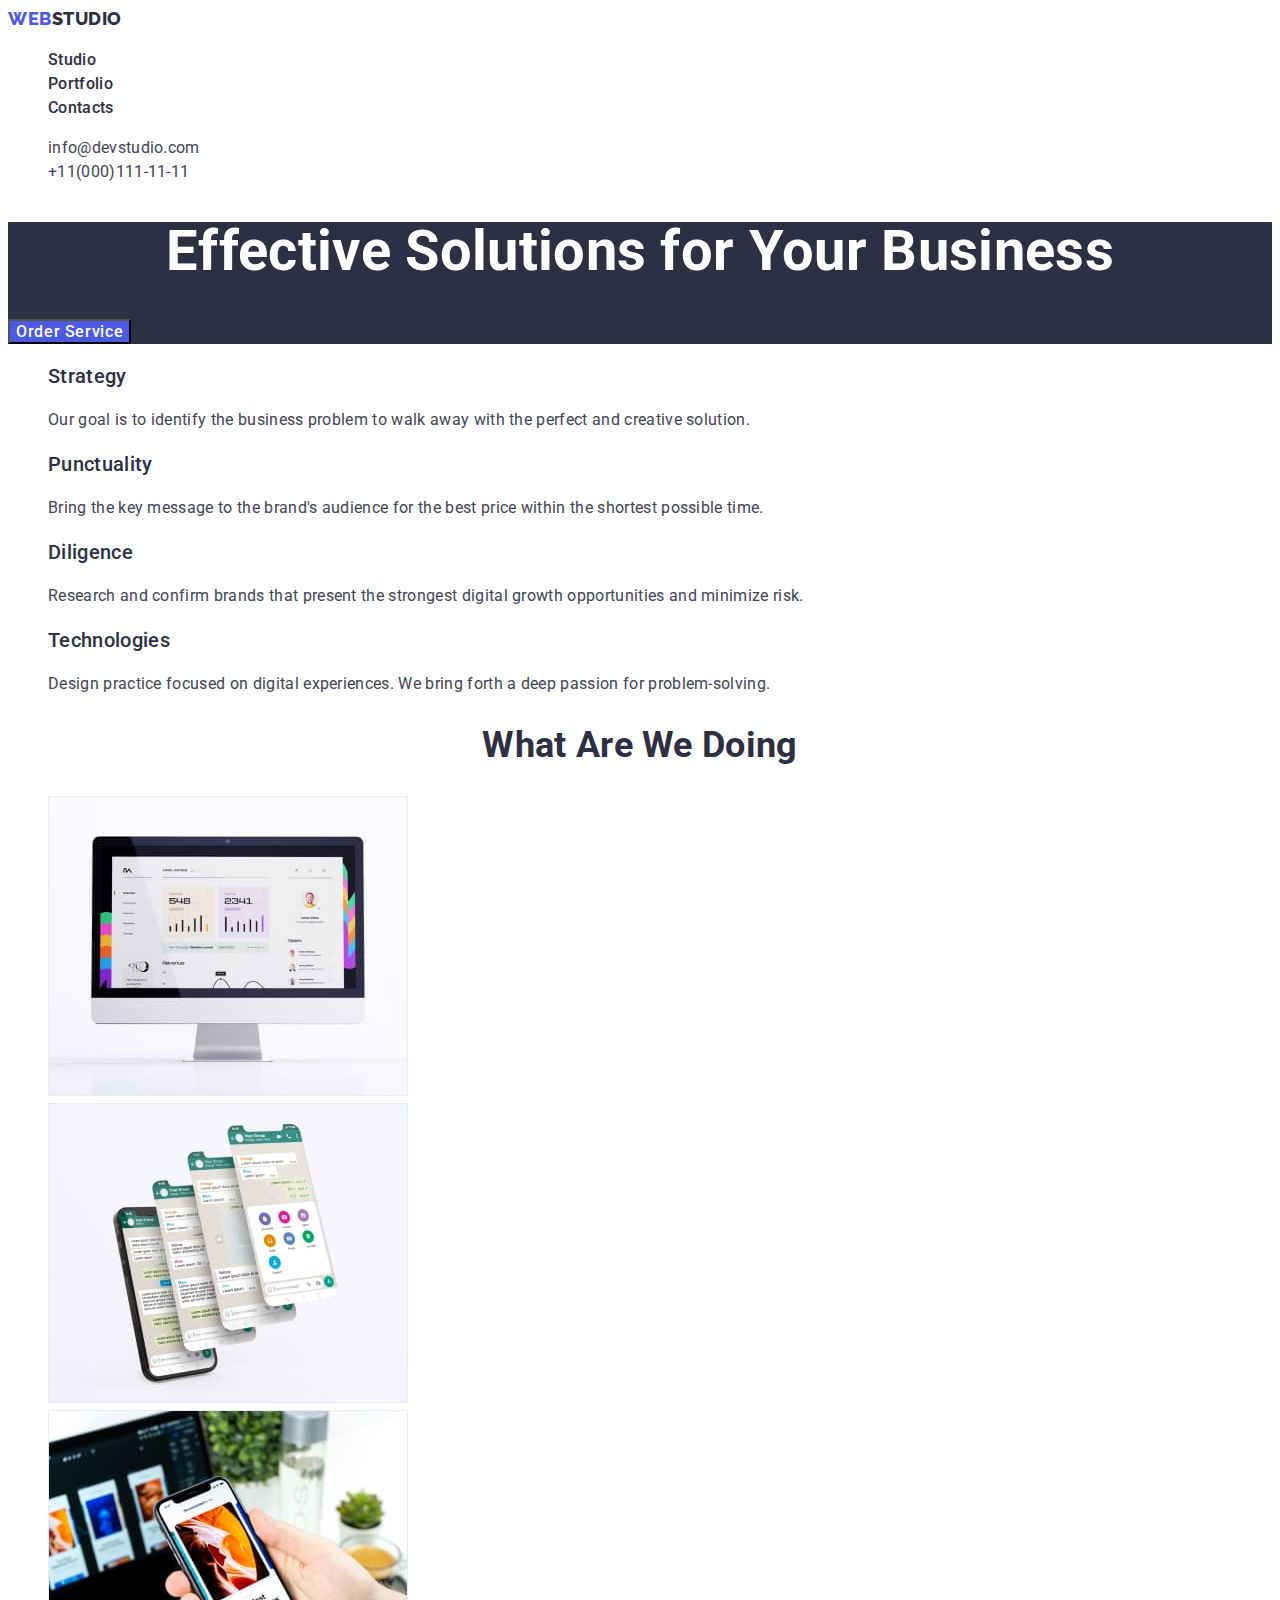
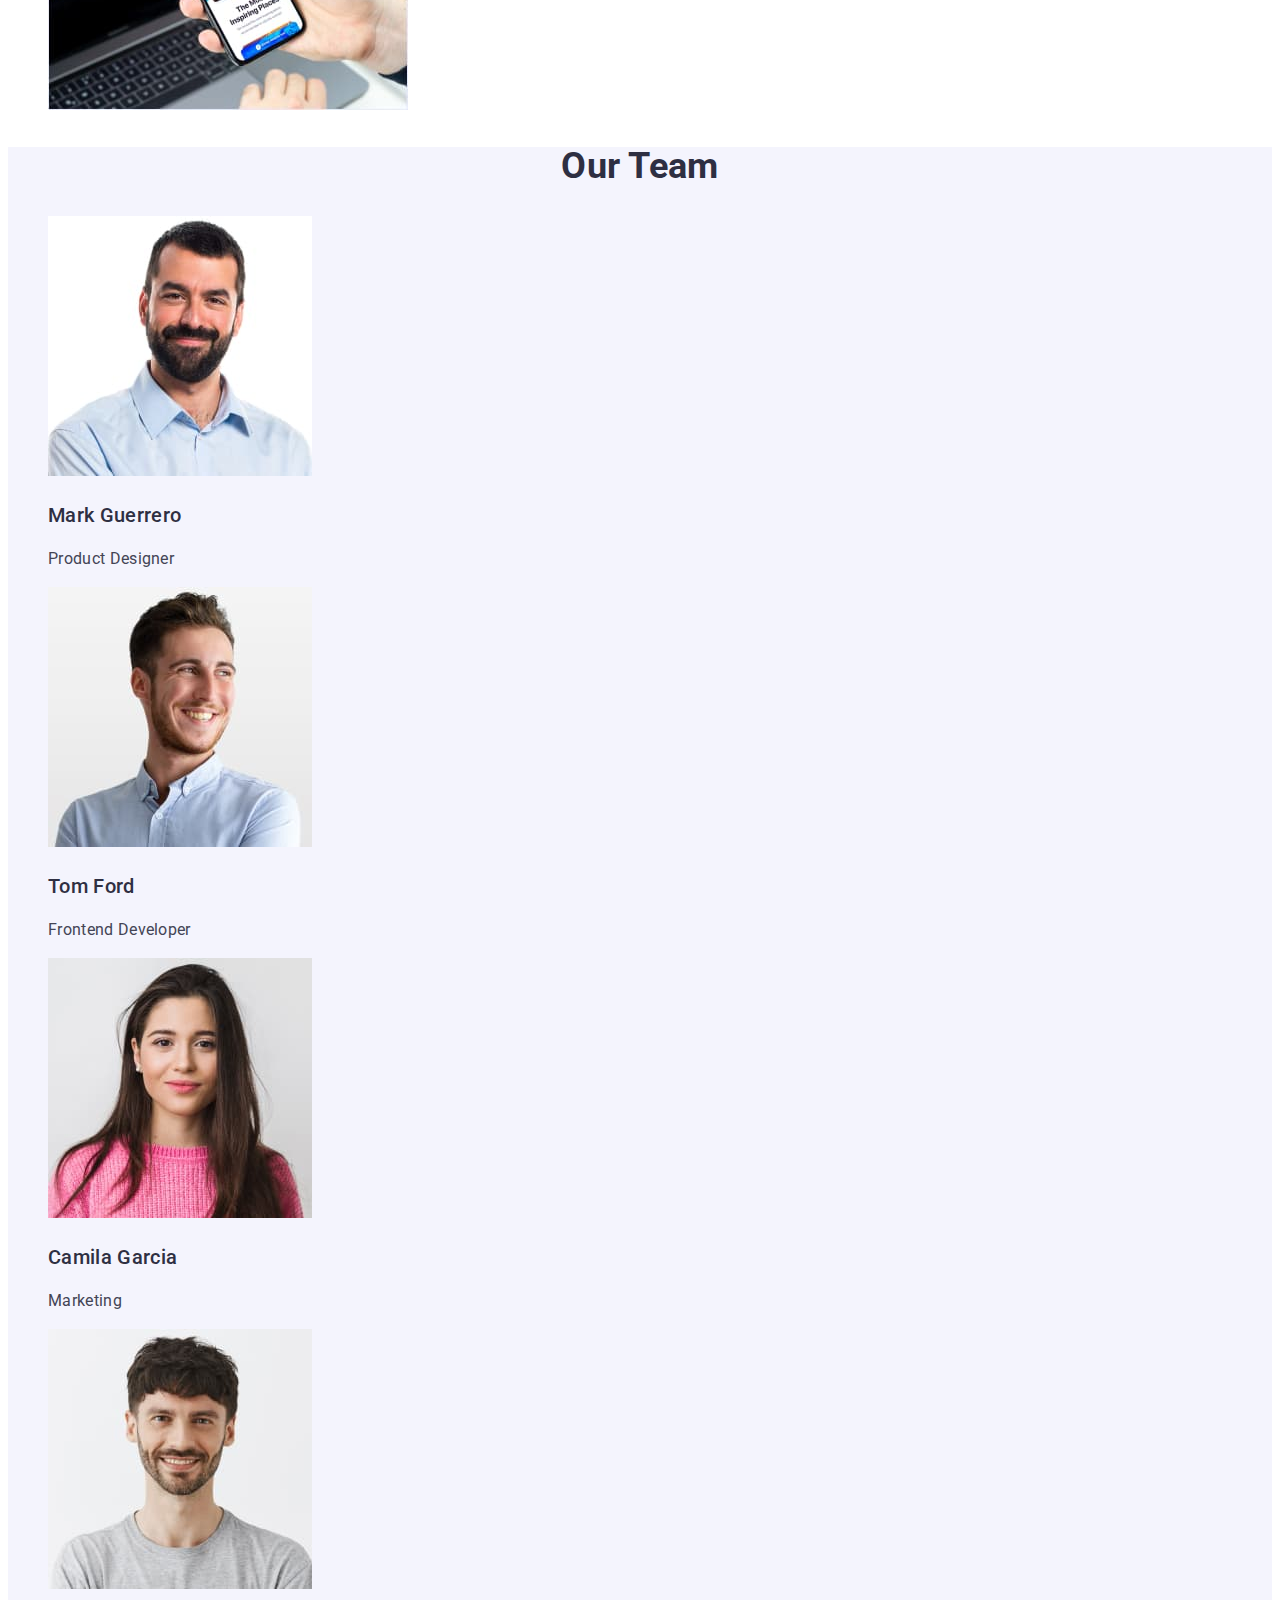
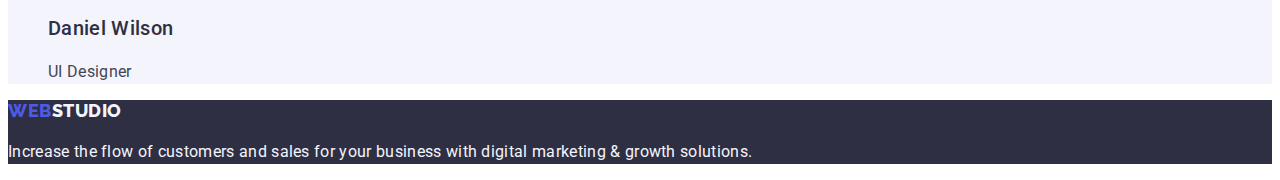
<file: index.html>
<!DOCTYPE html>
<html lang="en">
  <head>
    <meta charset="UTF-8" />
    <meta name="viewport" content="width=device-width, initial-scale=1.0" />
    <link rel="preconnect" href="https://fonts.googleapis.com" />
    <link rel="preconnect" href="https://fonts.gstatic.com" crossorigin />
    <link
      href="https://fonts.googleapis.com/css2?family=Raleway:ital,wght@0,800;1,800&family=Roboto:wght@400;500;700;900&display=swap"
      rel="stylesheet"
    />
    <link rel="stylesheet" href="css/style.css" />
    <title>Home</title>
  </head>

  <body>
    <header>
      <a class="logo" href="./index.html"
        >Web<span class="logo-dark">Studio</span></a
      >
      <nav class="header-nav">
        <ul class="nav-list">
          <li><a class="nav-list-link" href="./index.html">Studio</a></li>
          <li><a class="nav-list-link" href="./portfolio.html">Portfolio</a></li>
          <li><a class="nav-list-link" href="">Contacts</a></li>
        </ul>
      </nav>
      <address>
        <ul>
          <li>
            <a class="contact-link" href="mailto:info@devstudio.com"
              >info@devstudio.com</a
            >
          </li>
          <li>
            <a class="contact-link" href="phone:+11(000)111-11-11"
              >+11(000)111-11-11</a
            >
          </li>
        </ul>
      </address>
    </header>

    <main>
      <section id="hero" class="hero">
        <h1 class="hero-title">Effective Solutions for Your Business</h1>
        <button class="hero-button" type="button">Order Service</button>
      </section>
      <section id="about-us">
        <h2 class="visually-hidden">
          Strategy Punctuality Diligence Technologies
        </h2>
        <ul>
          <li>
            <h3 class="section-item-title">Strategy</h3>
            <p class="section-item-description">
              Our goal is to identify the business problem to walk away with the
              perfect and creative solution.
            </p>
          </li>
          <li>
            <h3 class="section-item-title">Punctuality</h3>
            <p class="section-item-description">
              Bring the key message to the brand's audience for the best price
              within the shortest possible time.
            </p>
          </li>
          <li>
            <h3 class="section-item-title">Diligence</h3>
            <p class="section-item-description">
              Research and confirm brands that present the strongest digital
              growth opportunities and minimize risk.
            </p>
          </li>
          <li>
            <h3 class="section-item-title">Technologies</h3>
            <p class="section-item-description">
              Design practice focused on digital experiences. We bring forth a
              deep passion for problem-solving.
            </p>
          </li>
        </ul>
      </section>
      <section id="our-work">
        <h2 class="section-heading">What are we doing</h2>
        <ul>
          <li>
            <img
              src="images/img-1.jpg"
              alt="PC photo"
              width="360"
              height="300"
            />
          </li>
          <li>
            <img
              src="images/img-2.jpg"
              alt="Expanding mobile screen photo"
              width="360"
              height="300"
            />
          </li>
          <li>
            <img
              src="images/img-3.jpg"
              alt="Mobile photo"
              width="360"
              height="300"
            />
          </li>
        </ul>
      </section>
      <section id="our-team" class="section-our-team">
        <h2 class="section-heading">Our Team</h2>
        <ul>
          <li>
            <img
              src="images/img-4.jpg"
              alt="Mark Guerrero photo"
              width="264"
              height="260"
            />
            <h3 class="section-item-title text-center">Mark Guerrero</h3>
            <p class="section-item-description text-center">Product Designer</p>
          </li>
          <li>
            <img
              src="images/img-5.jpg"
              alt="Tom Ford photo"
              width="264"
              height="260"
            />
            <h3 class="section-item-title text-center">Tom Ford</h3>
            <p class="section-item-description text-center">
              Frontend Developer
            </p>
          </li>
          <li>
            <img
              src="images/img-6.jpg"
              alt="Camila Garcia photo"
              width="264"
              height="260"
            />
            <h3 class="section-item-title text-center">Camila Garcia</h3>
            <p class="section-item-description text-center">Marketing</p>
          </li>
          <li>
            <img
              src="images/img-7.jpg"
              alt="Daniel Wilson photo"
              width="264"
              height="260"
            />
            <h3 class="section-item-title text-center">Daniel Wilson</h3>
            <p class="section-item-description text-center">UI Designer</p>
          </li>
        </ul>
      </section>
    </main>

    <footer class="bg-dark">
      <a href="./index.html" class="logo"
        >Web<span class="logo-light">Studio</span></a
      >
      <p class="footer-text">
        Increase the flow of customers and sales for your business with digital
        marketing & growth solutions.
      </p>
    </footer>
  </body>
</html>
</file>
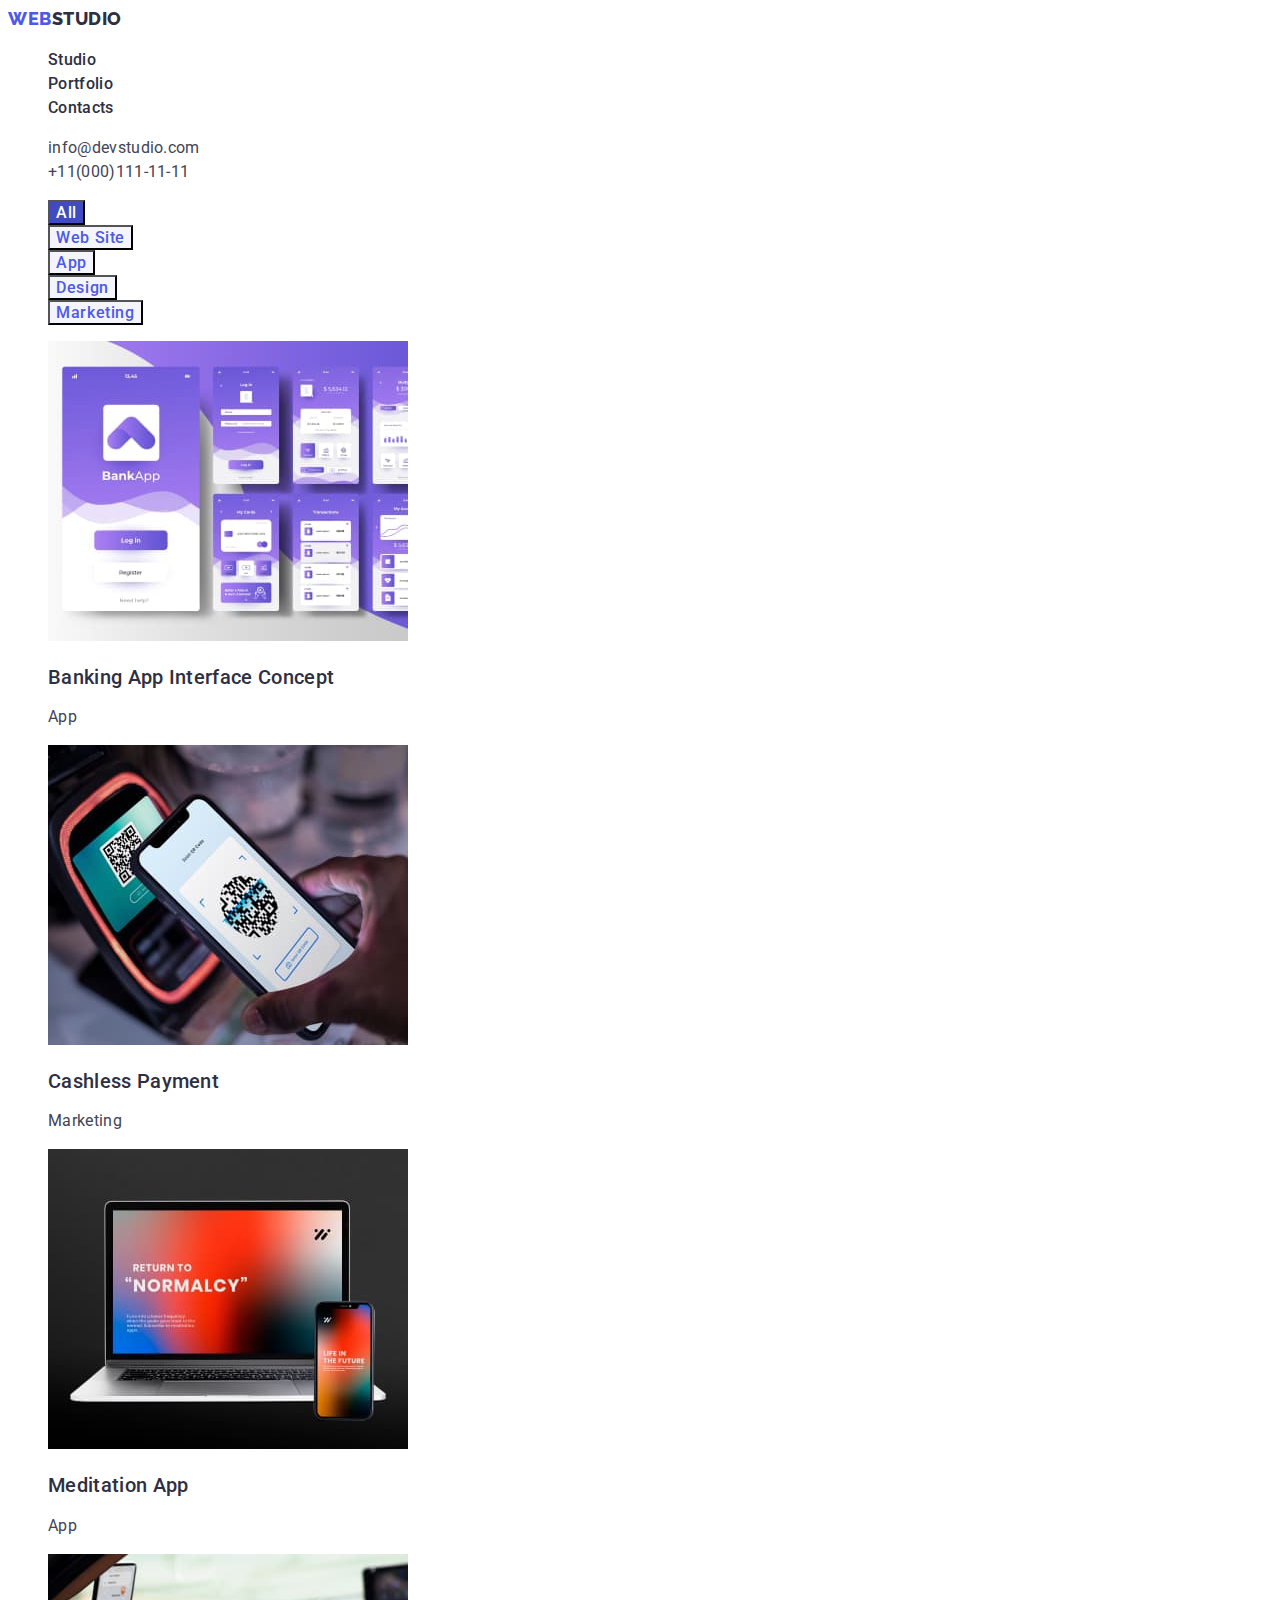
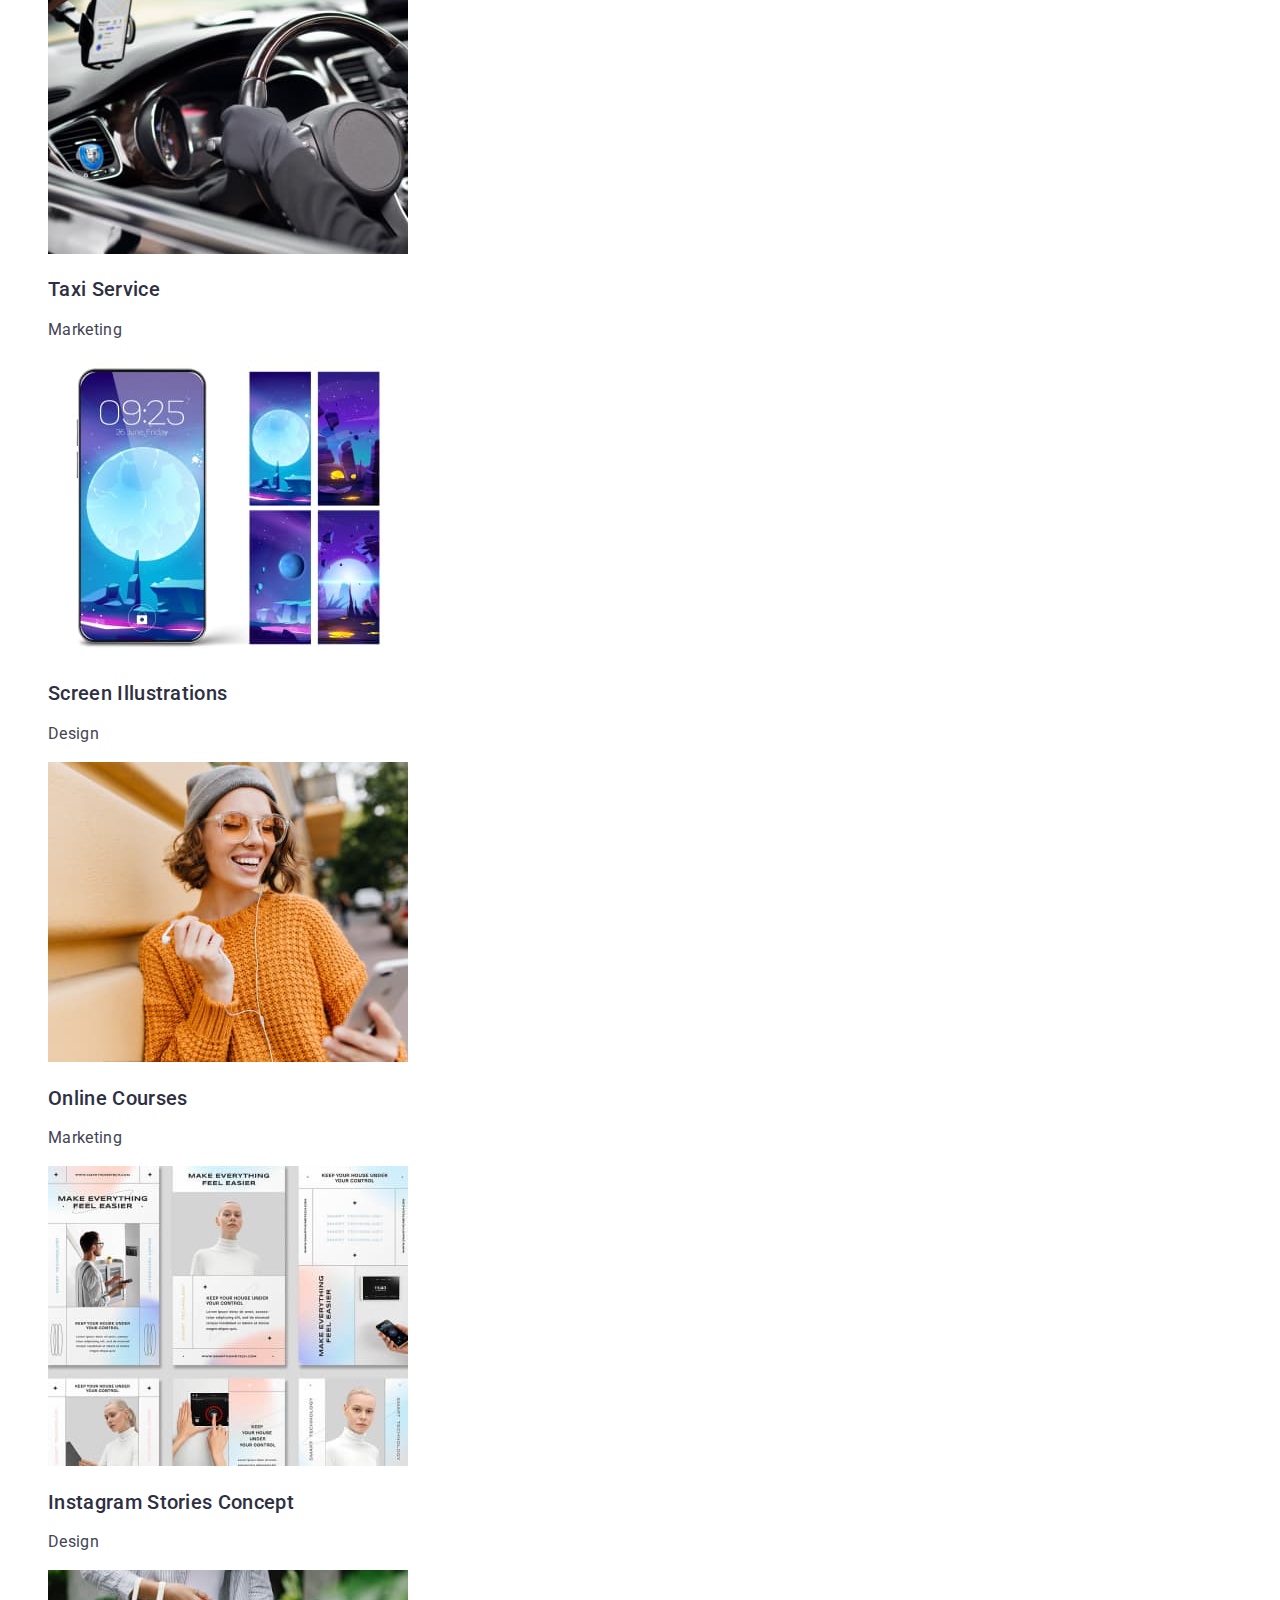
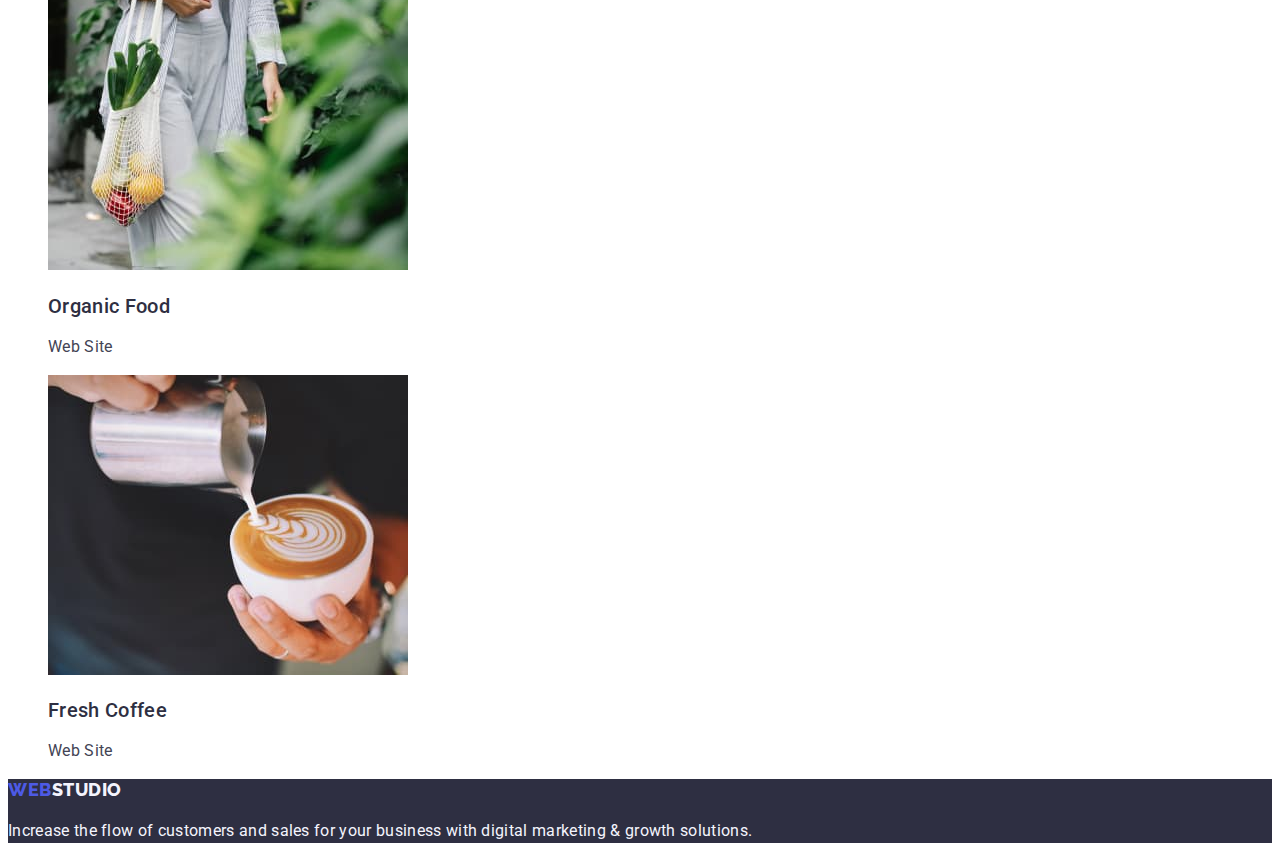
<file: portfolio.html>
<!DOCTYPE html>
<html lang="en">
  <head>
    <meta charset="UTF-8" />
    <meta name="viewport" content="width=device-width, initial-scale=1.0" />
    <link rel="preconnect" href="https://fonts.googleapis.com" />
    <link rel="preconnect" href="https://fonts.gstatic.com" crossorigin />
    <link
      href="https://fonts.googleapis.com/css2?family=Raleway:ital,wght@0,800;1,800&family=Roboto:wght@400;500;700;900&display=swap"
      rel="stylesheet"
    />
    <link rel="stylesheet" href="css/style.css" />
    <title>Portfolio</title>
  </head>

  <body>
    <header>
      <a class="logo" href="./index.html"
        >Web<span class="logo-dark">Studio</span></a
      >
      <nav class="header-nav">
        <ul class="nav-list">
          <li><a class="nav-list-link" href="./index.html">Studio</a></li>
          <li><a class="nav-list-link" href="./portfolio.html">Portfolio</a></li>
          <li><a class="nav-list-link" href="">Contacts</a></li>
        </ul>
      </nav>
      <address>
        <ul>
          <li>
            <a class="contact-link" href="mailto:info@devstudio.com"
              >info@devstudio.com</a
            >
          </li>
          <li>
            <a class="contact-link" href="phone:+11(000)111-11-11"
              >+11(000)111-11-11</a
            >
          </li>
        </ul>
      </address>
    </header>

    <main>
      <section id="portfolio">
        <h1 class="visually-hidden">Portfolio</h1>
        <ul class="filter">
          <li>
            <button class="filter-button active" type="button">All</button>
          </li>
          <li><button class="filter-button" type="button">Web Site</button></li>
          <li><button class="filter-button" type="button">App</button></li>
          <li><button class="filter-button" type="button">Design</button></li>
          <li>
            <button class="filter-button" type="button">Marketing</button>
          </li>
        </ul>

        <ul class="services-list">
          <li>
            <a href="#" class="services-item-link">
              <img
                src="images/img-8.jpg"
                alt="Banking App Interface"
                width="360"
                height="300"
              />
              <h2 class="services-item-title">Banking App Interface Concept</h2>
              <p class="services-item-text">App</p>
            </a>
          </li>
          <li>
            <a href="#" class="services-item-link">
              <img
                src="images/img-9.jpg"
                alt="Cashless Payment"
                width="360"
                height="300"
              />
              <h2 class="services-item-title">Cashless Payment</h2>
              <p class="services-item-text">Marketing</p>
            </a>
          </li>
          <li>
            <a href="#" class="services-item-link">
              <img
                src="images/img-10.jpg"
                alt="Meditation App"
                width="360"
                height="300"
              />
              <h2 class="services-item-title">Meditation App</h2>
              <p class="services-item-text">App</p>
            </a>
          </li>
          <li>
            <a href="#" class="services-item-link">
              <img
                src="images/img-11.jpg"
                alt="Taxi Service"
                width="360"
                height="300"
              />
              <h2 class="services-item-title">Taxi Service</h2>
              <p class="services-item-text">Marketing</p>
            </a>
          </li>
          <li>
            <a href="#" class="services-item-link">
              <img
                src="images/img-12.jpg"
                alt="Screen Illustrations"
                width="360"
                height="300"
              />
              <h2 class="services-item-title">Screen Illustrations</h2>
              <p class="services-item-text">Design</p>
            </a>
          </li>
          <li>
            <a href="#" class="services-item-link">
              <img
                src="images/img-13.jpg"
                alt="Online Courses"
                width="360"
                height="300"
              />
              <h2 class="services-item-title">Online Courses</h2>
              <p class="services-item-text">Marketing</p>
            </a>
          </li>
          <li>
            <a href="#" class="services-item-link">
              <img
                src="images/img-14.jpg"
                alt="Instagram Stories Concept"
                width="360"
                height="300"
              />
              <h2 class="services-item-title">Instagram Stories Concept</h2>
              <p class="services-item-text">Design</p>
            </a>
          </li>
          <li>
            <a href="#" class="services-item-link">
              <img
                src="images/img-15.jpg"
                alt="Organic Food"
                width="360"
                height="300"
              />
              <h2 class="services-item-title">Organic Food</h2>
              <p class="services-item-text">Web Site</p>
            </a>
          </li>
          <li>
            <a href="#" class="services-item-link">
              <img
                src="images/img-16.jpg"
                alt="Fresh Coffee"
                width="360"
                height="300"
              />
              <h2 class="services-item-title">Fresh Coffee</h2>
              <p class="services-item-text">Web Site</p>
            </a>
          </li>
        </ul>
      </section>
    </main>

    <footer class="bg-dark">
      <a href="./index.html" class="logo"
        >Web<span class="logo-light">Studio</span></a
      >
      <p class="footer-text">
        Increase the flow of customers and sales for your business with digital
        marketing & growth solutions.
      </p>
    </footer>
  </body>
</html>
</file>
<file: css/style.css>
/* #region Global*/
:root {
  --iris: #4d5ae5;
  --ocean: #404bbf;
  --navy-blue: #2e2f42;
  --green: #31d0aa;
  --slate: #434455;
  --light-slate: #8e8f99;
  --cornflower: #e7e9fc;
  --cloud: #f4f4fd;
  --navy-blue-modal: rgba(46, 47, 66, 0.4);
  --grey: rgba(46, 47, 66, 0.7);
  --white: #fff;
  --dairy: #fcfcfc;
  --font-family: "Roboto", sans-serif;
  --second-family: "Raleway", sans-serif;
}

body {
  font-family: var(--font-family);
  font-size: 16px;
  line-height: 1.5;
  color: var(--color-text);
  background-color: var(--color-white-background);
  letter-spacing: 0.02em;
}

a {
  text-decoration: none;
}

li {
  list-style-type: none;
}

address {
  font-style: normal;
}

.visually-hidden {
  position: absolute;
  width: 1px;
  height: 1px;
  margin: -1px;
  border: 0;
  padding: 0;

  white-space: nowrap;
  clip-path: inset(100%);
  clip: rect(0 0 0 0);
  overflow: hidden;
}
/* #endregion Global */

/* #region Header */
.logo {
  font-family: var(--second-family);
  font-weight: 800;
  font-size: 18px;
  line-height: 1.17;
  letter-spacing: 0.03em;
  text-transform: uppercase;
  color: var(--iris);
}
.logo-dark {
  color: var(--navy-blue);
}
.logo-light {
  color: var(--cloud);
}

.logo-accent {
  color: var(--color-dark);
}

.nav-list-link {
  font-weight: 500;
  color: var(--navy-blue);
}

.contact-link {
  color: var(--slate);
}

.nav-list-link:hover,
.nav-list-link:focus,
.contact-link:hover,
.contact-link:focus {
  color: var(--ocean);
}
/* #endregion Header */

/* #region Footer */
.bg-dark {
  background-color: var(--navy-blue);
}
.footer-text {
  color: var(--cloud);
}
/* #endregion Footer */

/* #region Home page */
.hero {
  background: var(--navy-blue);
}
.hero-title {
  font-size: 56px;
  line-height: 1.07;
  text-align: center;
  color: var(--white);
}
.hero-button {
  font-family: inherit;
  font-size: inherit;
  font-weight: 500;
  letter-spacing: 0.04em;
  color: var(--white);
  background: var(--iris);
  cursor: pointer;
}

.section-our-team {
  background: var(--cloud);
}

.section-item-title {
  font-weight: 500;
  font-size: 20px;
  line-height: 1.2;
  color: var(--navy-blue);
}
.section-item-description {
  color: var(--slate);
}
.section-heading {
  font-size: 36px;
  line-height: 1.11;
  text-transform: capitalize;
  text-align: center;
  color: var(--navy-blue);
}

.text-cetner {
  text-align: center;
}
/* #endregion Home */

/* #region Portfolio */
.filter-button {
  font-family: inherit;
  font-size: inherit;
  font-weight: 500;
  letter-spacing: 0.04em;
  text-align: center;
  background: var(--cloud);
  color: var(--iris);
}
.filter-button.active,
.filter-button:hover,
.filter-button:focus {
  color: var(--white);
  background: var(--ocean);
  cursor: pointer;
}

.services-item-title {
  font-weight: 500;
  font-size: 20px;
  line-height: 1.2;
  color: var(--navy-blue);
}
.services-item-text {
  font-size: 16px;
  color: var(--slate);
}
/* #endregion Portfolio*/
</file>
